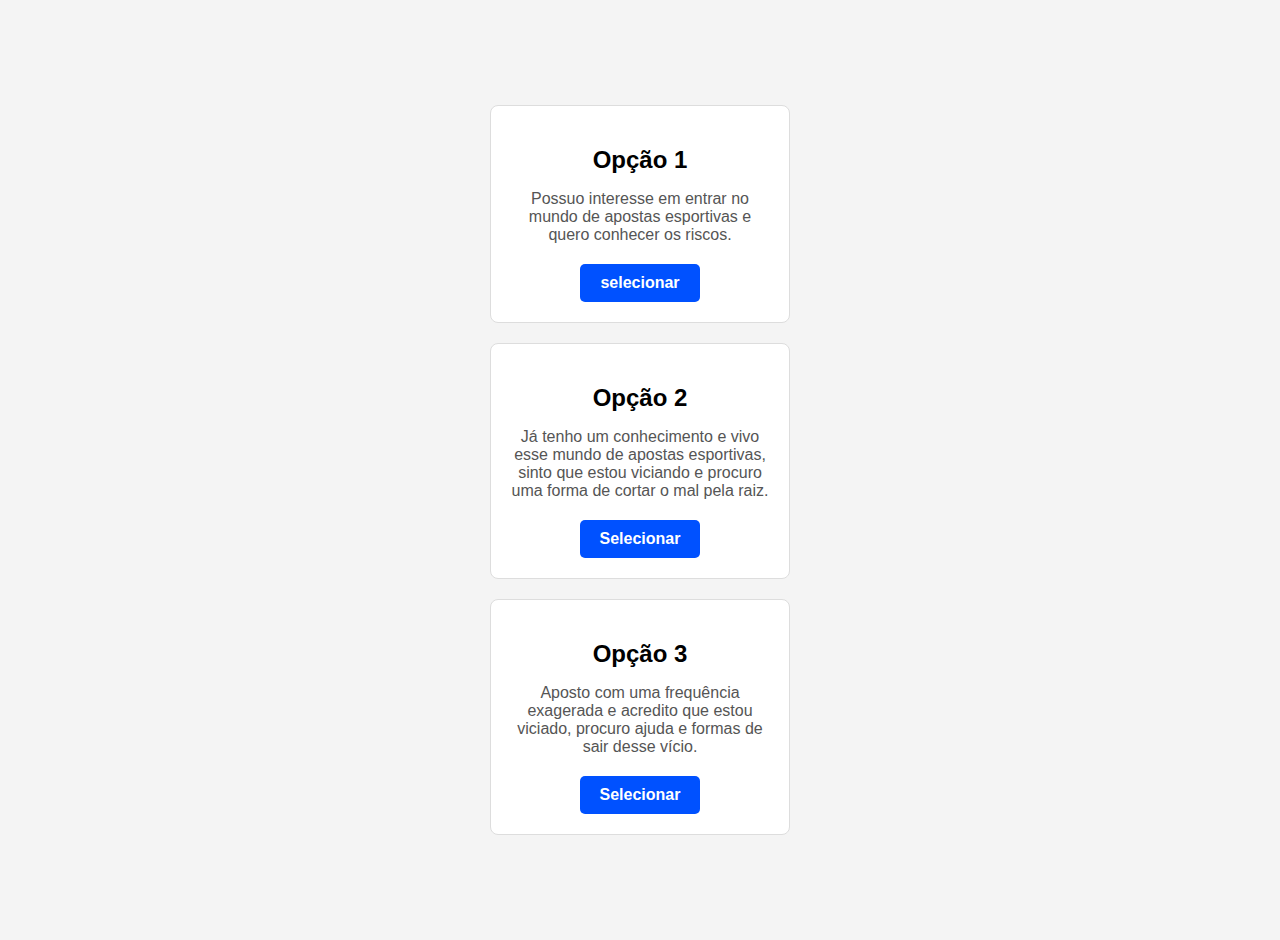
<file: index.html>
<!DOCTYPE html>
<html lang="pt-BR">
<head>
    <meta charset="UTF-8">
    <meta name="viewport" content="width=device-width, initial-scale=1.0">
    <title>Opções de Apostas</title>
    <link rel="stylesheet" href="style.css">
</head>
<body>
    <div class="container">
        <div class="option">
            <h2>Opção 1</h2>
            <p>Possuo interesse em entrar no mundo de apostas esportivas e quero conhecer os riscos.</p>
            <a href="pagina1.html" class="button">selecionar</a>
        </div>

        <div class="option">
            <h2>Opção 2</h2>
            <p>Já tenho um conhecimento e vivo esse mundo de apostas esportivas, sinto que estou viciando e procuro uma forma de cortar o mal pela raiz.</p>
            <a href="pagina2.html" class="button">Selecionar</a>
        </div>

        <div class="option">
            <h2>Opção 3</h2>
            <p>Aposto com uma frequência exagerada e acredito que estou viciado, procuro ajuda e formas de sair desse vício.</p>
            <a href="pagina3.html" class="button">Selecionar</a>
        </div>
    </div>
</body>
</html>
</file>
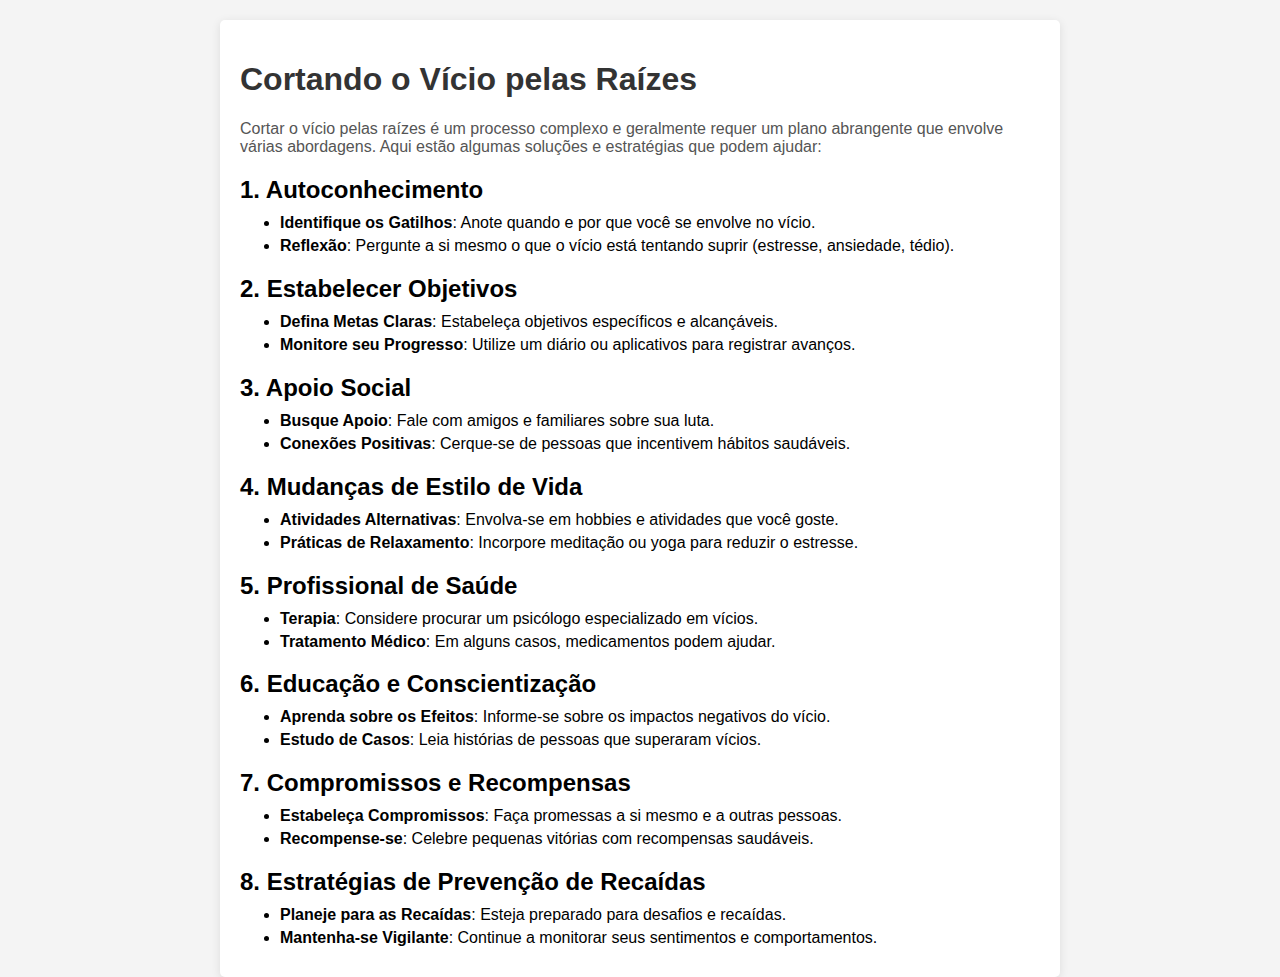
<file: pagina2.html>
<!DOCTYPE html>
<html lang="en">
<head>
    <meta charset="UTF-8">
    <meta name="viewport" content="width=device-width, initial-scale=1.0">
    <title>Document</title>
    <link rel="stylesheet" href="style.css">
</head>

<body>
    <div class="containerp2">
        <h1>Cortando o Vício pelas Raízes</h1>
        <p>Cortar o vício pelas raízes é um processo complexo e geralmente requer um plano abrangente que envolve várias abordagens. Aqui estão algumas soluções e estratégias que podem ajudar:</p>

        <h2>1. Autoconhecimento</h2>
        <ul>
            <li><strong>Identifique os Gatilhos</strong>: Anote quando e por que você se envolve no vício.</li>
            <li><strong>Reflexão</strong>: Pergunte a si mesmo o que o vício está tentando suprir (estresse, ansiedade, tédio).</li>
        </ul>

        <h2>2. Estabelecer Objetivos</h2>
        <ul>
            <li><strong>Defina Metas Claras</strong>: Estabeleça objetivos específicos e alcançáveis.</li>
            <li><strong>Monitore seu Progresso</strong>: Utilize um diário ou aplicativos para registrar avanços.</li>
        </ul>

        <h2>3. Apoio Social</h2>
        <ul>
            <li><strong>Busque Apoio</strong>: Fale com amigos e familiares sobre sua luta.</li>
            <li><strong>Conexões Positivas</strong>: Cerque-se de pessoas que incentivem hábitos saudáveis.</li>
        </ul>

        <h2>4. Mudanças de Estilo de Vida</h2>
        <ul>
            <li><strong>Atividades Alternativas</strong>: Envolva-se em hobbies e atividades que você goste.</li>
            <li><strong>Práticas de Relaxamento</strong>: Incorpore meditação ou yoga para reduzir o estresse.</li>
        </ul>

        <h2>5. Profissional de Saúde</h2>
        <ul>
            <li><strong>Terapia</strong>: Considere procurar um psicólogo especializado em vícios.</li>
            <li><strong>Tratamento Médico</strong>: Em alguns casos, medicamentos podem ajudar.</li>
        </ul>

        <h2>6. Educação e Conscientização</h2>
        <ul>
            <li><strong>Aprenda sobre os Efeitos</strong>: Informe-se sobre os impactos negativos do vício.</li>
            <li><strong>Estudo de Casos</strong>: Leia histórias de pessoas que superaram vícios.</li>
        </ul>

        <h2>7. Compromissos e Recompensas</h2>
        <ul>
            <li><strong>Estabeleça Compromissos</strong>: Faça promessas a si mesmo e a outras pessoas.</li>
            <li><strong>Recompense-se</strong>: Celebre pequenas vitórias com recompensas saudáveis.</li>
        </ul>

        <h2>8. Estratégias de Prevenção de Recaídas</h2>
        <ul>
            <li><strong>Planeje para as Recaídas</strong>: Esteja preparado para desafios e recaídas.</li>
            <li><strong>Mantenha-se Vigilante</strong>: Continue a monitorar seus sentimentos e comportamentos.</li>
        </ul>
 
</div>
</body>
</html>
</body>
</html>
</file>
<file: style.css>
/* styles.css */
body {
    font-family: Arial, sans-serif;
    display: flex;
    justify-content: center;
    align-items: center;
    height: 100vh;
    margin: 0;
    background-color: #f8f9fa;
}

.container {
    text-align: center;
    width: 300px;
}

.option {
    margin: 20px 0;
    padding: 20px;
    background-color: #ffffff;
    border: 1px solid #ddd;
    border-radius: 8px;
}

h2 {
    font-size: 1.5em;
    margin-bottom: 10px;
    color: #333;
}

p {
    font-size: 1em;
    color: #555;
    margin-bottom: 20px;
}

.button {
    display: inline-block;
    padding: 10px 20px;
    background-color: rgb(0, 81, 255);
    color: rgb(255, 255, 255);
    text-decoration: none;
    border-radius: 5px;
    font-weight: bold;
    transition: background-color 0.3s;
}

.button:hover {
    background-color: #0066ff;
}
body {
    font-family: Arial, sans-serif;
    background-color: #f4f4f4;
    margin: 0;
    padding: 20px;
}
h1 {
    color: #333;
}
h2 {
    color: #000000;
}
ul {
    margin: 10px 0;
}
li {
    margin: 5px 0;
}
.containerp2{
    max-width: 800px;
    margin: auto;
    background: white;
    padding: 20px;
    border-radius: 5px;
    box-shadow: 0 2px 10px rgba(0, 0, 0, 0.1);
}
</file>
